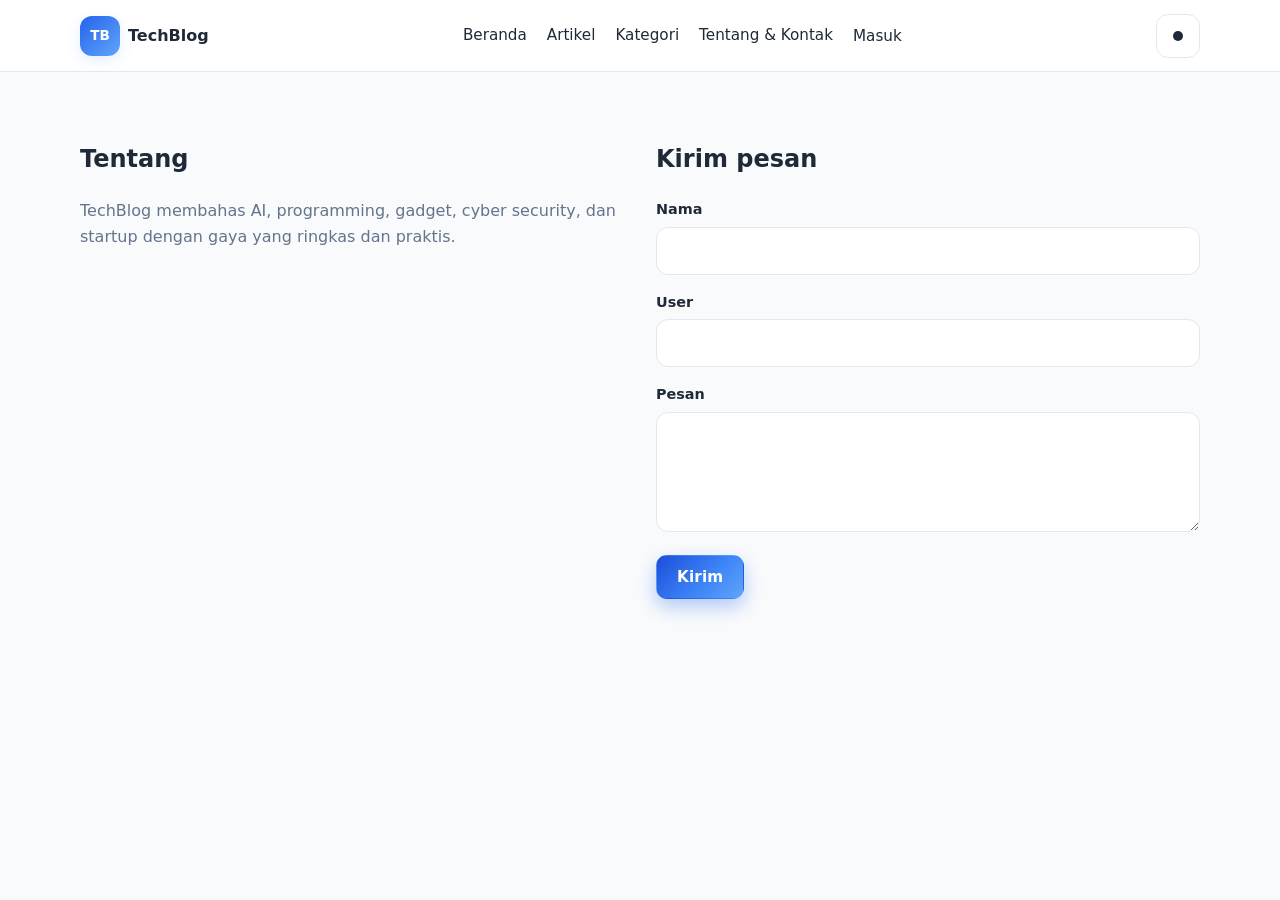
<file: about.html>
<!DOCTYPE html>
<html lang="id" data-theme="light">
<head>
  <meta charset="UTF-8">
  <meta name="viewport" content="width=device-width, initial-scale=1.0">
  <title>Tentang & Kontak — Web Catalog</title>
  <link rel="stylesheet" href="assets/css/style.css">
</head>
<body data-page="about">
  <header class="site-header"><div class="container header-inner"><a class="logo" href="index.html"><span class="logo-mark">TB</span><span class="logo-text">TechBlog</span></a><button type="button" class="nav-toggle" aria-label="Menu" aria-expanded="false"><span></span><span></span><span></span></button><nav class="main-nav"><a href="index.html">Beranda</a><a href="articles.html">Artikel</a><a href="category.html">Kategori</a><a href="about.html">Tentang &amp; Kontak</a><span id="auth-links"></span></nav><div class="header-actions"><button type="button" class="theme-toggle" aria-label="Toggle dark mode"><svg class="theme-icon theme-icon-sun" width="20" height="20" viewBox="0 0 24 24" fill="currentColor"><path d="M12 18a6 6 0 1 0 0-12 6 6 0 0 0 0 12z"/></svg><svg class="theme-icon theme-icon-moon" width="20" height="20" viewBox="0 0 24 24" fill="currentColor"><path d="M21 12.79A9 9 0 1 1 11.21 3 7 7 0 0 0 21 12.79z"/></svg></button></div></div></header>
  <main><section class="section"><div class="container about-grid"><div><h2>Tentang</h2><p class="muted">TechBlog membahas AI, programming, gadget, cyber security, dan startup dengan gaya yang ringkas dan praktis.</p></div><div><h2>Kirim pesan</h2><form id="contact-form"><div class="form-group"><label for="c_name">Nama</label><input type="text" id="c_name" name="name" required></div><div class="form-group"><label for="c_user">User</label><input type="text" id="c_user" name="user" required></div><div class="form-group"><label for="c_msg">Pesan</label><textarea id="c_msg" name="message" required></textarea></div><button type="submit" class="btn">Kirim</button><p id="contact-msg" class="muted" style="margin-top:.75rem"></p></form></div></div></section></main>
  <script src="assets/js/app.js"></script>
  <script src="assets/js/static-site.js"></script>
</body>
</html>
</file>
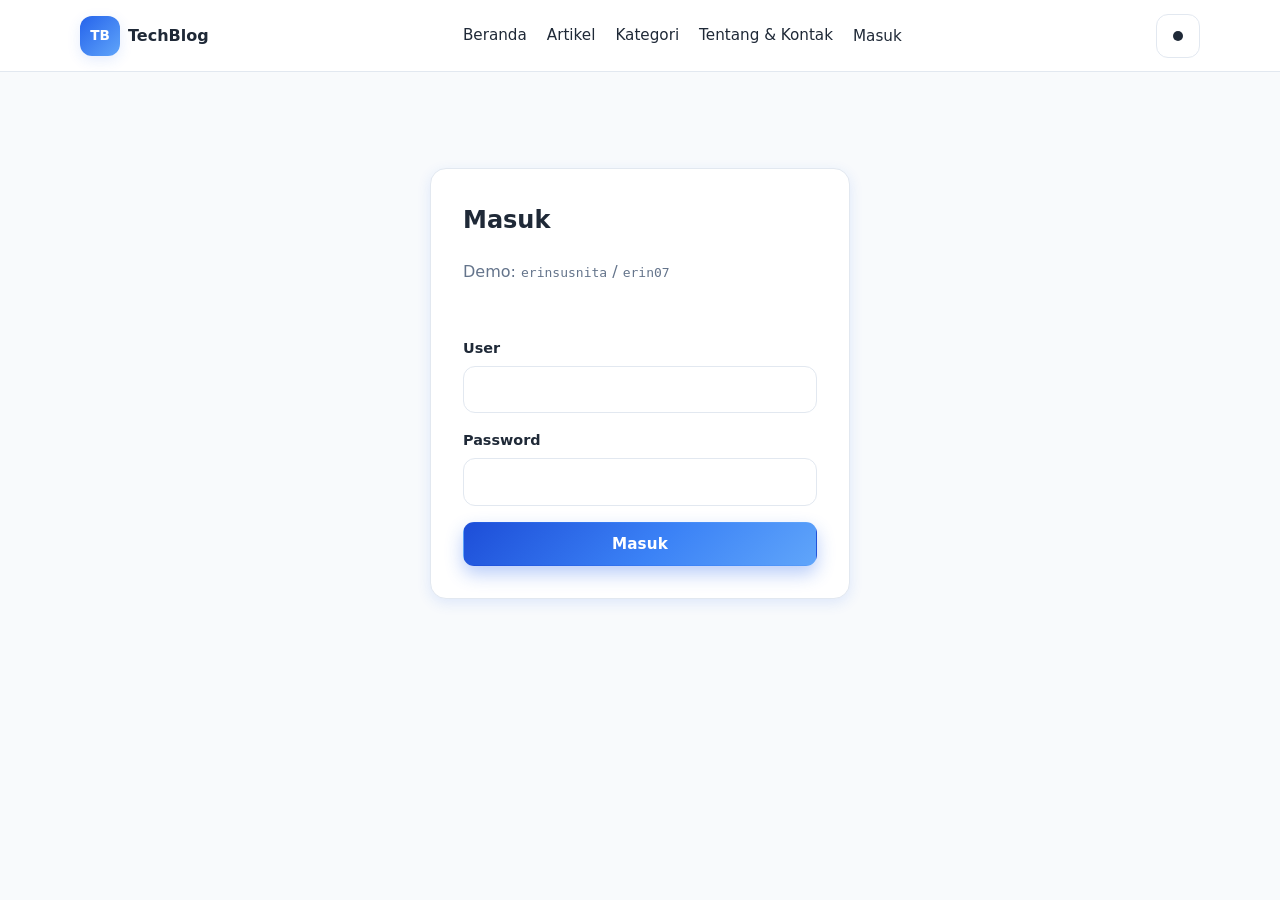
<file: admin.html>
<!DOCTYPE html>
<html lang="id" data-theme="light">
<head>
  <meta charset="UTF-8">
  <meta name="viewport" content="width=device-width, initial-scale=1.0">
  <title>Admin Panel — Web Catalog</title>
  <link rel="stylesheet" href="assets/css/style.css">
</head>
<body data-page="admin">
  <header class="site-header"><div class="container header-inner"><a class="logo" href="index.html"><span class="logo-mark">TB</span><span class="logo-text">TechBlog</span></a><button type="button" class="nav-toggle" aria-label="Menu" aria-expanded="false"><span></span><span></span><span></span></button><nav class="main-nav"><a href="index.html">Beranda</a><a href="articles.html">Artikel</a><a href="category.html">Kategori</a><a href="about.html">Tentang &amp; Kontak</a><span id="auth-links"></span></nav><div class="header-actions"><button type="button" class="theme-toggle" aria-label="Toggle dark mode"><svg class="theme-icon theme-icon-sun" width="20" height="20" viewBox="0 0 24 24" fill="currentColor"><path d="M12 18a6 6 0 1 0 0-12 6 6 0 0 0 0 12z"/></svg><svg class="theme-icon theme-icon-moon" width="20" height="20" viewBox="0 0 24 24" fill="currentColor"><path d="M21 12.79A9 9 0 1 1 11.21 3 7 7 0 0 0 21 12.79z"/></svg></button></div></div></header>
  <main><section class="section"><div class="container admin-wrap"><header class="admin-topbar card"><div><p class="admin-kicker">ADMIN DASHBOARD</p><h1 class="mt-0">TechBlog Control Center</h1><p class="muted">Halo <span id="admin-user-name">Admin</span>, kelola konten secara terpusat.</p></div><div class="admin-topbar-actions"><span class="admin-date-pill" id="admin-date"></span><a class="btn btn-sm" href="articles.html">Kelola Artikel</a><a class="btn btn-outline btn-sm" href="index.html">Lihat Website</a></div></header><div class="admin-kpi-grid"><article class="admin-kpi-card card"><p class="admin-stat-label">Total Artikel</p><p class="admin-stat-value" id="kpi-articles">0</p></article><article class="admin-kpi-card card"><p class="admin-stat-label">Total User</p><p class="admin-stat-value" id="kpi-users">0</p></article><article class="admin-kpi-card card"><p class="admin-stat-label">Total Komentar</p><p class="admin-stat-value" id="kpi-comments">0</p></article><article class="admin-kpi-card card"><p class="admin-stat-label">Subscriber</p><p class="admin-stat-value" id="kpi-subs">0</p></article></div><div class="admin-layout"><div class="admin-primary"><article class="card admin-panel"><div class="admin-panel-head"><h3 class="mt-0">Artikel Terbaru</h3><span class="muted">5 data terakhir</span></div><div class="admin-list" id="admin-latest-articles"></div></article></div><aside class="admin-sidebar"><article class="card admin-panel"><div class="admin-panel-head"><h3 class="mt-0">Quick Actions</h3><span class="muted">akses cepat</span></div><div class="admin-action-stack"><a class="admin-action-tile" href="articles.html"><strong>Kelola Artikel</strong><p class="muted">Monitoring konten artikel.</p></a><a class="admin-action-tile" href="category.html"><strong>Kelola Kategori</strong><p class="muted">Atur struktur topik.</p></a><a class="admin-action-tile" href="author.html?id=2"><strong>Profil Admin</strong><p class="muted">Lihat profil admin.</p></a><a class="admin-action-tile" href="#" id="logout-link-fallback"><strong>Logout</strong><p class="muted">Keluar dari panel.</p></a></div></article></aside></div></div></section></main>
  <script src="assets/js/app.js"></script>
  <script src="assets/js/static-site.js"></script>
  <script>
    document.getElementById('logout-link-fallback').addEventListener('click', function (e) {
      e.preventDefault();
      localStorage.removeItem('wc_current_user');
      window.location.href = 'index.html';
    });
  </script>
</body>
</html>
</file>
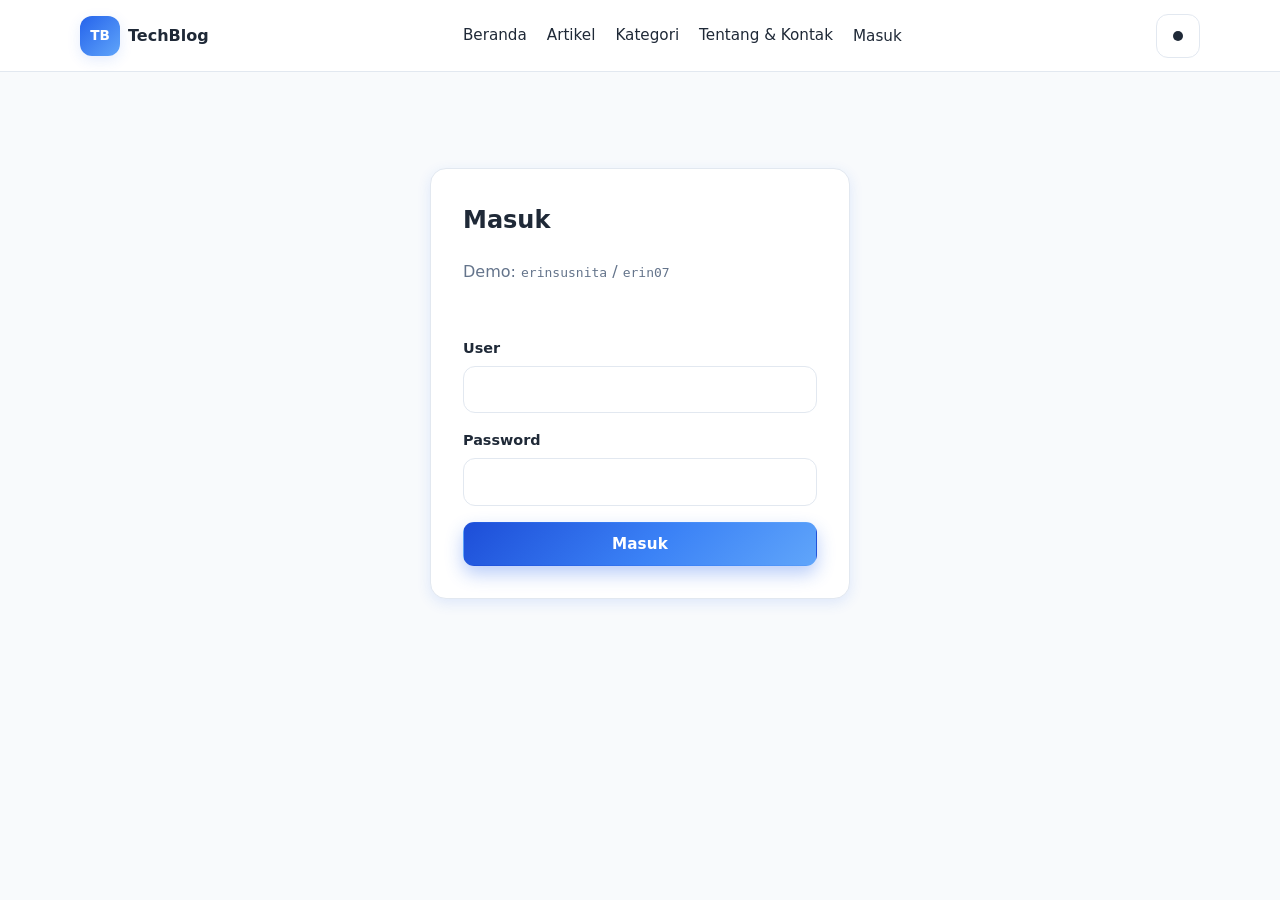
<file: login.html>
<!DOCTYPE html>
<html lang="id" data-theme="light">
<head>
  <meta charset="UTF-8">
  <meta name="viewport" content="width=device-width, initial-scale=1.0">
  <title>Masuk — Web Catalog</title>
  <link rel="stylesheet" href="assets/css/style.css">
</head>
<body data-page="login">
  <header class="site-header"><div class="container header-inner"><a class="logo" href="index.html"><span class="logo-mark">TB</span><span class="logo-text">TechBlog</span></a><button type="button" class="nav-toggle" aria-label="Menu" aria-expanded="false"><span></span><span></span><span></span></button><nav class="main-nav"><a href="index.html">Beranda</a><a href="articles.html">Artikel</a><a href="category.html">Kategori</a><a href="about.html">Tentang &amp; Kontak</a><span id="auth-links"></span></nav><div class="header-actions"><button type="button" class="theme-toggle" aria-label="Toggle dark mode"><svg class="theme-icon theme-icon-sun" width="20" height="20" viewBox="0 0 24 24" fill="currentColor"><path d="M12 18a6 6 0 1 0 0-12 6 6 0 0 0 0 12z"/></svg><svg class="theme-icon theme-icon-moon" width="20" height="20" viewBox="0 0 24 24" fill="currentColor"><path d="M21 12.79A9 9 0 1 1 11.21 3 7 7 0 0 0 21 12.79z"/></svg></button></div></div></header>
  <main><section class="section"><div class="container"><div class="auth-card"><h1 class="mt-0">Masuk</h1><p class="muted">Demo: <code>erinsusnita</code> / <code>erin07</code></p><div id="login-msg" class="alert alert-error" style="display:block;min-height:1.5rem;background:transparent;color:#ef4444;padding:0;margin-bottom:.75rem"></div><form id="login-form"><div class="form-group"><label for="user">User</label><input type="text" id="user" required></div><div class="form-group"><label for="password">Password</label><input type="password" id="password" required></div><button type="submit" class="btn" style="width:100%">Masuk</button></form></div></div></section></main>
  <script src="assets/js/app.js"></script>
  <script src="assets/js/static-site.js"></script>
</body>
</html>
</file>
<file: assets/css/style.css>
/* TechBlog — tema biru modern + dark mode */
:root {
  --blue: #2563eb;
  --blue-dark: #1e3a8a;
  --blue-light: #60a5fa;
  --bg: #f8fafc;
  --text: #1f2937;
  --text-muted: #64748b;
  --card: #ffffff;
  --border: #e2e8f0;
  --shadow: 0 4px 14px rgba(37, 99, 235, 0.12);
  --shadow-hover: 0 12px 28px rgba(37, 99, 235, 0.22);
  --radius: 12px;
  --radius-lg: 16px;
  --font: 'Plus Jakarta Sans', system-ui, sans-serif;
}

[data-theme='dark'] {
  --bg: #0f172a;
  --text: #f1f5f9;
  --text-muted: #94a3b8;
  --card: #1e293b;
  --border: #334155;
  --shadow: 0 4px 14px rgba(0, 0, 0, 0.35);
  --shadow-hover: 0 14px 32px rgba(0, 0, 0, 0.45);
}

*,
*::before,
*::after {
  box-sizing: border-box;
}

html {
  scroll-behavior: smooth;
}

body {
  margin: 0;
  font-family: var(--font);
  background: var(--bg);
  color: var(--text);
  line-height: 1.6;
  min-height: 100vh;
  transition: background 0.25s ease, color 0.25s ease;
}

img {
  max-width: 100%;
  height: auto;
  display: block;
}

a {
  color: var(--blue);
  text-decoration: none;
}

a:hover {
  text-decoration: underline;
}

.container {
  width: min(1120px, 92vw);
  margin-inline: auto;
}

.skip-link {
  position: absolute;
  left: -9999px;
  z-index: 999;
  padding: 0.5rem 1rem;
  background: var(--blue);
  color: #fff;
}

.skip-link:focus {
  left: 1rem;
  top: 1rem;
}

/* Header */
.site-header {
  position: sticky;
  top: 0;
  z-index: 100;
  background: color-mix(in srgb, var(--card) 92%, transparent);
  backdrop-filter: blur(12px);
  border-bottom: 1px solid var(--border);
}

.header-inner {
  display: flex;
  align-items: center;
  justify-content: space-between;
  gap: 1rem;
  padding: 0.85rem 0;
  flex-wrap: wrap;
}

.logo {
  display: inline-flex;
  align-items: center;
  gap: 0.5rem;
  font-weight: 700;
  color: var(--text);
  text-decoration: none;
}

.logo:hover {
  text-decoration: none;
}

.logo-mark {
  display: inline-flex;
  align-items: center;
  justify-content: center;
  width: 40px;
  height: 40px;
  border-radius: var(--radius);
  background: linear-gradient(135deg, var(--blue), var(--blue-light));
  color: #fff;
  font-size: 0.85rem;
  box-shadow: var(--shadow);
}

.main-nav {
  display: flex;
  align-items: center;
  gap: 1.25rem;
  flex-wrap: wrap;
}

.main-nav a {
  color: var(--text);
  font-weight: 500;
  font-size: 0.95rem;
  text-decoration: none;
}

.main-nav a:hover {
  color: var(--blue);
  text-decoration: none;
}

.header-actions {
  display: flex;
  align-items: center;
  gap: 0.5rem;
}

.theme-toggle {
  width: 44px;
  height: 44px;
  border-radius: var(--radius);
  border: 1px solid var(--border);
  background: var(--card);
  cursor: pointer;
  display: inline-flex;
  align-items: center;
  justify-content: center;
  transition: transform 0.2s ease, box-shadow 0.2s ease;
}

.theme-toggle:hover {
  transform: translateY(-2px);
  box-shadow: var(--shadow);
}

.theme-toggle .theme-icon {
  display: block;
  color: var(--text);
}

[data-theme='light'] .theme-icon-moon {
  display: none;
}
[data-theme='dark'] .theme-icon-sun {
  display: none;
}

.nav-toggle {
  display: none;
  flex-direction: column;
  gap: 5px;
  background: transparent;
  border: none;
  cursor: pointer;
  padding: 0.5rem;
}

.nav-toggle span {
  width: 22px;
  height: 2px;
  background: var(--text);
  border-radius: 2px;
}

@media (max-width: 900px) {
  .nav-toggle {
    display: flex;
  }
  .main-nav {
    display: none;
    width: 100%;
    flex-direction: column;
    align-items: flex-start;
    padding: 1rem 0;
    border-top: 1px solid var(--border);
  }
  .main-nav.is-open {
    display: flex;
  }
  .header-inner {
    flex-wrap: wrap;
  }
}

/* Buttons */
.btn {
  display: inline-flex;
  align-items: center;
  justify-content: center;
  gap: 0.35rem;
  padding: 12px 20px;
  border-radius: 11px;
  border: 1px solid transparent;
  font-family: inherit;
  font-weight: 700;
  letter-spacing: 0.01em;
  font-size: 0.95rem;
  cursor: pointer;
  transition: transform 0.2s ease, box-shadow 0.2s ease, filter 0.2s ease, border-color 0.2s ease;
  text-decoration: none;
  color: #fff;
  background: linear-gradient(135deg, #1d4ed8, #3b82f6 55%, #60a5fa 100%);
  box-shadow: 0 8px 18px rgba(37, 99, 235, 0.32);
}

.btn:hover {
  transform: translateY(-2px);
  box-shadow: 0 12px 24px rgba(37, 99, 235, 0.4);
  filter: saturate(1.08);
  text-decoration: none;
  color: #fff;
}

.btn:active {
  transform: translateY(0);
  box-shadow: 0 6px 12px rgba(37, 99, 235, 0.25);
}

.btn:focus-visible {
  outline: none;
  box-shadow: 0 0 0 3px color-mix(in srgb, var(--blue-light) 45%, transparent), 0 10px 18px rgba(37, 99, 235, 0.35);
}

.btn:disabled,
.btn[aria-disabled='true'] {
  cursor: not-allowed;
  opacity: 0.65;
  transform: none;
  box-shadow: none;
}

.btn-outline {
  background: color-mix(in srgb, var(--card) 88%, transparent);
  color: var(--blue);
  border: 1px solid color-mix(in srgb, var(--blue) 45%, var(--border));
  box-shadow: 0 2px 8px rgba(37, 99, 235, 0.08);
}

.btn-outline:hover {
  background: color-mix(in srgb, var(--blue) 14%, var(--card));
  color: var(--blue);
}

.btn-ghost {
  background: var(--card);
  color: var(--text);
  border: 1px solid var(--border);
  box-shadow: none;
}

.btn-ghost:hover {
  border-color: var(--blue-light);
  color: var(--blue);
}

.btn-sm {
  padding: 9px 15px;
  font-size: 0.82rem;
  border-radius: 10px;
}

.btn-icon {
  padding: 8px 12px;
}

/* Hero */
.hero {
  padding: 3rem 0 4rem;
  background: linear-gradient(160deg, color-mix(in srgb, var(--blue) 8%, var(--bg)) 0%, var(--bg) 45%, var(--bg) 100%);
  border-bottom: 1px solid var(--border);
}

.hero-grid {
  display: grid;
  grid-template-columns: 1fr 1fr;
  gap: 2.5rem;
  align-items: center;
}

@media (max-width: 860px) {
  .hero-grid {
    grid-template-columns: 1fr;
  }
}

.hero h1 {
  font-size: clamp(1.75rem, 4vw, 2.5rem);
  line-height: 1.2;
  margin: 0 0 1rem;
  color: var(--blue-dark);
}

[data-theme='dark'] .hero h1 {
  color: var(--blue-light);
}

.hero-lead {
  font-size: 1.1rem;
  color: var(--text-muted);
  margin-bottom: 1.5rem;
}

.hero-visual {
  border-radius: var(--radius-lg);
  overflow: hidden;
  box-shadow: var(--shadow-hover);
  aspect-ratio: 16/10;
  background: linear-gradient(135deg, var(--blue-dark), var(--blue));
}

.hero-visual img {
  width: 100%;
  height: 100%;
  object-fit: cover;
}

/* Section */
.section {
  padding: 3rem 0;
}

.section-head {
  display: flex;
  align-items: flex-end;
  justify-content: space-between;
  gap: 1rem;
  margin-bottom: 1.75rem;
  flex-wrap: wrap;
}

.section-head h2 {
  margin: 0;
  font-size: 1.5rem;
}

/* Cards grid */
.card-grid {
  display: grid;
  grid-template-columns: repeat(auto-fill, minmax(280px, 1fr));
  gap: 1.5rem;
}

.card {
  background: var(--card);
  border-radius: var(--radius-lg);
  border: 1px solid var(--border);
  overflow: hidden;
  box-shadow: var(--shadow);
  transition: transform 0.28s ease, box-shadow 0.28s ease;
}

.card:hover {
  transform: translateY(-6px);
  box-shadow: var(--shadow-hover);
}

.card-thumb {
  aspect-ratio: 16/10;
  overflow: hidden;
  background: var(--border);
}

.card-thumb img {
  width: 100%;
  height: 100%;
  object-fit: cover;
}

.card-body {
  padding: 1.15rem 1.25rem 1.35rem;
}

.card-meta {
  font-size: 0.8rem;
  color: var(--text-muted);
  margin-bottom: 0.35rem;
}

.card-title {
  margin: 0 0 0.5rem;
  font-size: 1.05rem;
  line-height: 1.35;
}

.card-title a {
  color: inherit;
  text-decoration: none;
}

.card-title a:hover {
  color: var(--blue);
}

.card-excerpt {
  font-size: 0.9rem;
  color: var(--text-muted);
  margin: 0;
}

/* Categories pills */
.cat-pills {
  display: flex;
  flex-wrap: wrap;
  gap: 0.65rem;
}

.cat-pill {
  display: inline-flex;
  align-items: center;
  gap: 0.35rem;
  padding: 0.55rem 1rem;
  border-radius: 999px;
  background: var(--card);
  border: 1px solid var(--border);
  color: var(--text);
  font-weight: 600;
  font-size: 0.9rem;
  transition: transform 0.2s ease, box-shadow 0.2s ease;
}

.cat-pill:hover {
  transform: translateY(-3px);
  box-shadow: var(--shadow);
  text-decoration: none;
  border-color: var(--blue-light);
}

.cat-icon-lg {
  display: inline-flex;
  width: 56px;
  height: 56px;
  align-items: center;
  justify-content: center;
  border-radius: var(--radius);
  background: linear-gradient(135deg, var(--blue), var(--blue-light));
  color: #fff;
  font-size: 1.5rem;
  font-weight: 700;
  margin: 0 auto;
  box-shadow: var(--shadow);
}

/* Newsletter */
.newsletter {
  background: linear-gradient(135deg, var(--blue-dark), var(--blue));
  color: #fff;
  border-radius: var(--radius-lg);
  padding: 2rem;
  margin: 2rem 0;
}

.newsletter h2 {
  margin: 0 0 0.5rem;
}

.newsletter p {
  margin: 0 0 1rem;
  opacity: 0.92;
}

.newsletter-form {
  display: flex;
  flex-wrap: wrap;
  gap: 0.75rem;
}

.newsletter-form input[type='text'] {
  flex: 1;
  min-width: 200px;
  padding: 12px 16px;
  border-radius: var(--radius);
  border: none;
  font: inherit;
}

.newsletter-form .btn {
  background: #fff;
  color: var(--blue-dark);
  box-shadow: 0 4px 14px rgba(0, 0, 0, 0.15);
}

.newsletter-form .btn:hover {
  color: var(--blue);
}

/* Footer */
.site-footer {
  margin-top: auto;
  border-top: 1px solid var(--border);
  background: color-mix(in srgb, var(--card) 80%, var(--bg));
  padding: 2.5rem 0 0;
}

.footer-grid {
  display: grid;
  grid-template-columns: repeat(auto-fit, minmax(200px, 1fr));
  gap: 2rem;
  padding-bottom: 2rem;
}

.footer-links,
.footer-social {
  list-style: none;
  padding: 0;
  margin: 0;
}

.footer-links li,
.footer-social li {
  margin-bottom: 0.4rem;
}

.footer-bottom {
  border-top: 1px solid var(--border);
  padding: 1rem 0;
  font-size: 0.85rem;
  color: var(--text-muted);
}

/* Article page */
.article-hero {
  padding: 2rem 0;
}

.breadcrumb {
  font-size: 0.85rem;
  color: var(--text-muted);
  margin-bottom: 1rem;
}

.article-hero h1 {
  font-size: clamp(1.6rem, 3.5vw, 2.25rem);
  margin: 0 0 1rem;
  line-height: 1.25;
}

.article-meta-bar {
  display: flex;
  flex-wrap: wrap;
  align-items: center;
  gap: 1rem;
  font-size: 0.9rem;
  color: var(--text-muted);
  margin-bottom: 1.5rem;
}

.author-inline {
  display: inline-flex;
  align-items: center;
  gap: 0.5rem;
}

.author-inline img {
  width: 40px;
  height: 40px;
  border-radius: 50%;
  object-fit: cover;
}

.article-cover {
  border-radius: var(--radius-lg);
  overflow: hidden;
  margin-bottom: 2rem;
  box-shadow: var(--shadow);
}

.article-cover img {
  width: 100%;
  max-height: 480px;
  object-fit: cover;
}

.prose {
  font-size: 1.05rem;
  max-width: 720px;
}

.prose h2 {
  margin-top: 2rem;
  font-size: 1.35rem;
  color: var(--blue-dark);
}

[data-theme='dark'] .prose h2 {
  color: var(--blue-light);
}

.prose p,
.prose ul {
  margin: 0 0 1rem;
}

.prose ul {
  padding-left: 1.25rem;
}

.article-actions {
  display: flex;
  flex-wrap: wrap;
  gap: 0.75rem;
  margin: 2rem 0;
  padding: 1rem 0;
  border-top: 1px solid var(--border);
  border-bottom: 1px solid var(--border);
}

.tag-list {
  display: flex;
  flex-wrap: wrap;
  gap: 0.5rem;
  margin-top: 1rem;
}

.tag {
  display: inline-block;
  padding: 0.25rem 0.65rem;
  border-radius: 999px;
  background: color-mix(in srgb, var(--blue) 12%, transparent);
  font-size: 0.8rem;
  font-weight: 600;
}

.share-row {
  display: flex;
  align-items: center;
  gap: 0.5rem;
  flex-wrap: wrap;
}

/* Forms */
.form-group {
  margin-bottom: 1rem;
}

.form-group label {
  display: block;
  font-weight: 600;
  margin-bottom: 0.35rem;
  font-size: 0.9rem;
}

.form-group input,
.form-group textarea {
  width: 100%;
  padding: 10px 14px;
  border-radius: var(--radius);
  border: 1px solid var(--border);
  background: var(--card);
  color: var(--text);
  font: inherit;
}

.form-group textarea {
  min-height: 120px;
  resize: vertical;
}

/* Filters bar */
.filters-bar {
  display: flex;
  flex-wrap: wrap;
  gap: 0.75rem;
  align-items: center;
  margin-bottom: 1.5rem;
}

.filters-bar select,
.search-wrap input {
  padding: 10px 14px;
  border-radius: var(--radius);
  border: 1px solid var(--border);
  background: var(--card);
  color: var(--text);
  font: inherit;
}

.search-wrap {
  flex: 1;
  min-width: 200px;
  position: relative;
}

.search-wrap input {
  width: 100%;
  padding-left: 2.5rem;
}

.search-wrap::before {
  content: '';
  position: absolute;
  left: 12px;
  top: 50%;
  transform: translateY(-50%);
  width: 18px;
  height: 18px;
  pointer-events: none;
  opacity: 0.65;
  background: center / contain no-repeat;
  background-image: url("data:image/svg+xml,%3Csvg xmlns='http://www.w3.org/2000/svg' viewBox='0 0 24 24' fill='%2364748b'%3E%3Cpath d='M15.5 14h-.79l-.28-.27A6.471 6.471 0 0 0 16 9.5 6.5 6.5 0 1 0 9.5 16c1.61 0 3.09-.59 4.23-1.57l.27.28v.79l5 4.99L20.49 19l-4.99-5zm-6 0C7.01 14 5 11.99 5 9.5S7.01 5 9.5 5 14 7.01 14 9.5 11.99 14 9.5 14z'/%3E%3C/svg%3E");
}

.search-hint {
  font-size: 0.8rem;
  color: var(--text-muted);
  margin-top: 0.35rem;
}

/* Comments */
.comment-list {
  margin: 2rem 0;
}

.comment-item {
  padding: 1rem;
  border-radius: var(--radius);
  border: 1px solid var(--border);
  background: var(--card);
  margin-bottom: 0.75rem;
}

.comment-meta {
  font-size: 0.8rem;
  color: var(--text-muted);
  margin-bottom: 0.35rem;
}

/* Skeleton */
.skeleton {
  background: linear-gradient(
    90deg,
    var(--border) 0%,
    color-mix(in srgb, var(--card) 60%, var(--border)) 50%,
    var(--border) 100%
  );
  background-size: 200% 100%;
  animation: sk 1.2s ease-in-out infinite;
  border-radius: 8px;
}

@keyframes sk {
  0% {
    background-position: 100% 0;
  }
  100% {
    background-position: -100% 0;
  }
}

.skeleton-card {
  height: 220px;
  border-radius: var(--radius-lg);
}

/* Utility */
.mt-0 {
  margin-top: 0;
}
.text-center {
  text-align: center;
}
.muted {
  color: var(--text-muted);
}

/* Profile */
.profile-hero {
  display: grid;
  grid-template-columns: auto 1fr;
  gap: 1.5rem;
  align-items: center;
  padding: 2rem 0;
}

.profile-hero img.avatar {
  width: 120px;
  height: 120px;
  border-radius: 50%;
  object-fit: cover;
  border: 4px solid var(--blue-light);
  box-shadow: var(--shadow);
}

@media (max-width: 600px) {
  .profile-hero {
    grid-template-columns: 1fr;
    text-align: center;
  }
  .profile-hero img.avatar {
    margin-inline: auto;
  }
}

/* About page */
.about-grid {
  display: grid;
  grid-template-columns: 1fr 1fr;
  gap: 2rem;
}

@media (max-width: 800px) {
  .about-grid {
    grid-template-columns: 1fr;
  }
}

/* Live search results */
.live-results {
  position: absolute;
  left: 0;
  right: 0;
  top: calc(100% + 6px);
  background: var(--card);
  border: 1px solid var(--border);
  border-radius: var(--radius);
  box-shadow: var(--shadow-hover);
  max-height: 320px;
  overflow-y: auto;
  z-index: 50;
  display: none;
}

.live-results.is-visible {
  display: block;
}

.live-results a {
  display: block;
  padding: 0.65rem 1rem;
  color: var(--text);
  border-bottom: 1px solid var(--border);
  text-decoration: none;
}

.live-results a:hover {
  background: color-mix(in srgb, var(--blue) 8%, transparent);
}

.live-results a:last-child {
  border-bottom: none;
}

.search-wrap {
  position: relative;
}

/* Fade-in on scroll handled by AOS; extra class for cards */
[data-aos] {
  pointer-events: auto;
}

/* Login */
.auth-card {
  max-width: 420px;
  margin: 3rem auto;
  padding: 2rem;
  background: var(--card);
  border-radius: var(--radius-lg);
  border: 1px solid var(--border);
  box-shadow: var(--shadow);
}

.alert {
  padding: 0.75rem 1rem;
  border-radius: var(--radius);
  margin-bottom: 1rem;
  font-size: 0.9rem;
}

.alert-error {
  background: color-mix(in srgb, #ef4444 15%, transparent);
  color: #b91c1c;
}

.alert-success {
  background: color-mix(in srgb, #22c55e 15%, transparent);
  color: #15803d;
}

/* Admin */
.admin-wrap {
  display: grid;
  gap: 1rem;
}

.admin-kicker {
  margin: 0;
  letter-spacing: 0.09em;
  font-size: 0.76rem;
  font-weight: 700;
  color: var(--blue-dark);
}

.admin-topbar {
  display: grid;
  grid-template-columns: 1fr auto;
  gap: 1rem;
  padding: 1.1rem 1.2rem;
  border-radius: 16px;
  border: 1px solid color-mix(in srgb, var(--blue) 24%, var(--border));
  background: linear-gradient(135deg, color-mix(in srgb, var(--blue) 16%, var(--card)), color-mix(in srgb, var(--blue-light) 8%, var(--card)));
}

.admin-topbar-actions {
  display: flex;
  align-items: center;
  gap: 0.55rem;
  flex-wrap: wrap;
  justify-content: flex-end;
}

.admin-date-pill {
  display: inline-flex;
  align-items: center;
  border: 1px solid var(--border);
  border-radius: 999px;
  padding: 0.28rem 0.7rem;
  font-size: 0.78rem;
  color: var(--text-muted);
  background: color-mix(in srgb, var(--card) 86%, var(--bg));
}

.admin-kpi-grid {
  display: grid;
  grid-template-columns: repeat(4, minmax(0, 1fr));
  gap: 0.8rem;
}

.admin-kpi-card {
  padding: 0.95rem 1rem;
  border-radius: 14px;
  border: 1px solid color-mix(in srgb, var(--blue) 15%, var(--border));
  background: linear-gradient(180deg, color-mix(in srgb, var(--card) 90%, var(--bg)), var(--card));
}

.admin-stat-label {
  margin: 0;
  color: var(--text-muted);
  font-size: 0.9rem;
}

.admin-stat-value {
  margin: 0.35rem 0 0;
  font-size: clamp(1.4rem, 3vw, 1.9rem);
  font-weight: 700;
  line-height: 1.1;
}

.admin-layout {
  display: grid;
  grid-template-columns: minmax(0, 1.35fr) minmax(280px, 0.9fr);
  gap: 0.85rem;
}

.admin-primary,
.admin-sidebar {
  display: grid;
  gap: 0.85rem;
  align-content: start;
}

.admin-panel {
  padding: 1rem;
  border-radius: 14px;
  border: 1px solid color-mix(in srgb, var(--blue) 10%, var(--border));
}

.admin-panel-head {
  display: flex;
  align-items: center;
  justify-content: space-between;
  gap: 0.75rem;
}

.admin-insights {
  display: grid;
  grid-template-columns: repeat(2, minmax(0, 1fr));
  gap: 0.85rem;
}

.admin-insight {
  border: 1px solid var(--border);
  border-radius: 12px;
  padding: 0.85rem;
  background: color-mix(in srgb, var(--card) 90%, var(--bg));
}

.admin-meter {
  height: 10px;
  background: color-mix(in srgb, var(--card) 50%, var(--border));
  border-radius: 999px;
  overflow: hidden;
  margin: 0.35rem 0;
}

.admin-meter span {
  display: block;
  height: 100%;
  border-radius: 999px;
  background: linear-gradient(90deg, var(--blue), var(--blue-light));
}

.admin-list {
  display: grid;
  gap: 0.6rem;
}

.admin-list-item {
  display: flex;
  align-items: center;
  justify-content: space-between;
  gap: 1rem;
  background: color-mix(in srgb, var(--card) 92%, var(--bg));
  border: 1px solid var(--border);
  border-radius: 10px;
  padding: 0.8rem;
  text-decoration: none;
  color: var(--text);
  transition: transform 0.2s ease, box-shadow 0.2s ease, border-color 0.2s ease;
}

.admin-list-item:hover {
  transform: translateY(-1px);
  border-color: color-mix(in srgb, var(--blue) 35%, var(--border));
  box-shadow: var(--shadow);
  text-decoration: none;
}

.admin-list-item p {
  margin: 0.2rem 0 0;
}

.admin-list-meta {
  white-space: nowrap;
  font-weight: 500;
}

.admin-role {
  border: 1px solid color-mix(in srgb, var(--blue) 24%, var(--border));
  border-radius: 999px;
  padding: 0.15rem 0.55rem;
  font-size: 0.8rem;
  color: var(--text-muted);
}

.admin-action-stack {
  display: grid;
  grid-template-columns: 1fr;
  gap: 0.7rem;
}

.admin-action-tile {
  display: block;
  border: 1px solid var(--border);
  border-radius: 12px;
  padding: 0.95rem;
  background: color-mix(in srgb, var(--card) 84%, var(--bg));
  text-decoration: none;
  color: var(--text);
  transition: transform 0.2s ease, border-color 0.2s ease, box-shadow 0.2s ease;
}

.admin-action-tile:hover {
  transform: translateY(-2px);
  border-color: color-mix(in srgb, var(--blue) 30%, var(--border));
  box-shadow: var(--shadow);
  text-decoration: none;
}

.admin-action-tile p {
  margin: 0.35rem 0 0;
}

@media (max-width: 900px) {
  .admin-topbar {
    grid-template-columns: 1fr;
  }

  .admin-topbar-actions {
    justify-content: flex-start;
  }

  .admin-kpi-grid {
    grid-template-columns: repeat(2, minmax(0, 1fr));
  }

  .admin-layout {
    grid-template-columns: 1fr;
  }

  .admin-insights {
    grid-template-columns: 1fr;
  }
}
</file>
